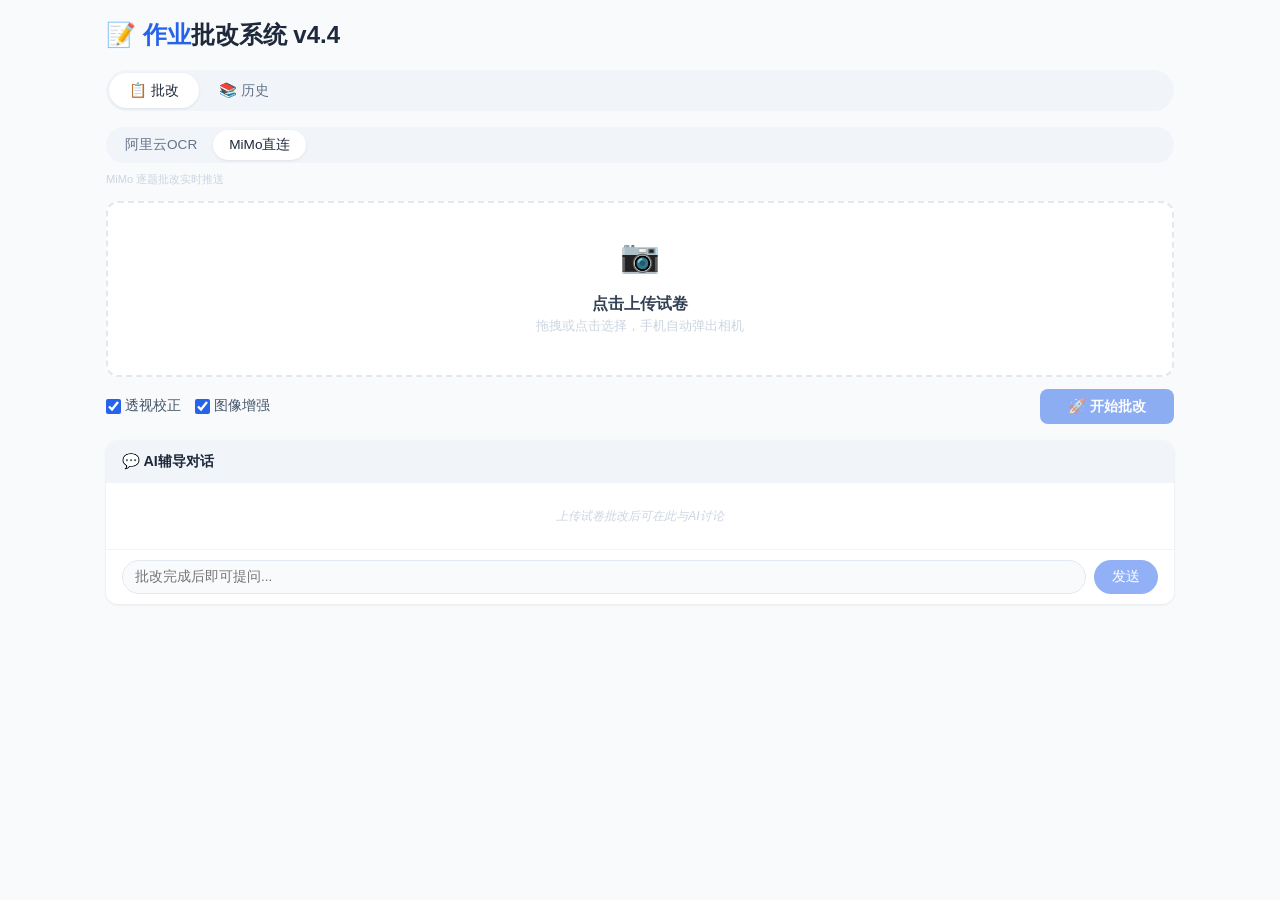
<file: homework_grading_system/static/index.html>
<!DOCTYPE html>
<html lang="zh-CN">

<head>
  <meta charset="UTF-8">
  <meta name="viewport" content="width=device-width, initial-scale=1.0">
  <title>作业批改系统 v4.4</title>
  <style>
    *,
    *::before,
    *::after {
      box-sizing: border-box;
      margin: 0;
      padding: 0
    }

    :root {
      --p: #2563eb;
      --pl: #dbeafe;
      --pd: #1d4ed8;
      --s: #16a34a;
      --sl: #dcfce7;
      --d: #dc2626;
      --dl: #fee2e2;
      --g1: #f8fafc;
      --g2: #f1f5f9;
      --g3: #e2e8f0;
      --g4: #cbd5e1;
      --g5: #64748b;
      --g6: #475569;
      --g7: #334155;
      --g8: #1e293b;
      --r: 12px;
      --rs: 8px;
      --sh: 0 1px 3px rgba(0, 0, 0, .08)
    }

    body {
      font-family: -apple-system, BlinkMacSystemFont, "Segoe UI", "PingFang SC", "Microsoft YaHei", sans-serif;
      background: var(--g1);
      color: var(--g8);
      line-height: 1.6;
      min-height: 100vh
    }

    .container {
      max-width: 1100px;
      margin: 0 auto;
      padding: 16px
    }

    h1 {
      font-size: 1.5rem;
      font-weight: 700;
      margin-bottom: 16px
    }

    h1 span {
      color: var(--p)
    }

    .tabs {
      display: flex;
      gap: 0;
      margin-bottom: 16px;
      background: var(--g2);
      border-radius: 24px;
      padding: 3px
    }

    .tab-btn {
      padding: 8px 20px;
      border-radius: 22px;
      border: none;
      cursor: pointer;
      font-size: .9rem;
      font-weight: 500;
      background: transparent;
      color: var(--g5)
    }

    .tab-btn.active {
      background: #fff;
      color: var(--g8);
      box-shadow: var(--sh)
    }

    .tab-panel {
      display: none
    }

    .tab-panel.active {
      display: block
    }

    .mode-toggle {
      display: flex;
      background: var(--g2);
      border-radius: 24px;
      padding: 3px;
      margin-bottom: 8px
    }

    .mode-btn {
      padding: 6px 16px;
      border-radius: 22px;
      border: none;
      cursor: pointer;
      font-size: .85rem;
      font-weight: 500;
      background: transparent;
      color: var(--g5)
    }

    .mode-btn.active {
      background: #fff;
      color: var(--g8);
      box-shadow: var(--sh)
    }

    .mode-desc {
      font-size: .7rem;
      color: var(--g4);
      margin-bottom: 12px
    }

    .drop-zone {
      border: 2px dashed var(--g3);
      border-radius: var(--r);
      padding: 28px 20px;
      text-align: center;
      cursor: pointer;
      background: #fff;
      margin-bottom: 12px
    }

    .drop-zone:hover {
      border-color: var(--p);
      background: var(--pl)
    }

    .drop-zone.has-file {
      border-style: solid;
      border-color: var(--s);
      background: #f0fdf4
    }

    .drop-zone input {
      display: none
    }

    .drop-zone .dz-icon {
      font-size: 2rem;
      display: block;
      margin-bottom: 8px
    }

    .drop-zone h3 {
      font-size: 1rem;
      color: var(--g7)
    }

    .drop-zone p {
      font-size: .8rem;
      color: var(--g4)
    }

    .file-list {
      display: flex;
      flex-wrap: wrap;
      gap: 6px;
      margin-top: 10px;
      justify-content: center
    }

    .file-badge {
      background: var(--pl);
      color: var(--pd);
      padding: 4px 12px;
      border-radius: 16px;
      font-size: .8rem;
      display: flex;
      align-items: center;
      gap: 6px
    }

    .file-badge .rm {
      cursor: pointer;
      opacity: .6
    }

    .file-badge .rm:hover {
      opacity: 1;
      color: var(--d)
    }

    .options-bar {
      display: flex;
      align-items: center;
      gap: 14px;
      flex-wrap: wrap;
      margin-bottom: 16px
    }

    .options-bar label {
      display: flex;
      align-items: center;
      gap: 4px;
      font-size: .85rem;
      color: var(--g6);
      cursor: pointer
    }

    .options-bar input[type=checkbox] {
      width: 15px;
      height: 15px;
      accent-color: var(--p)
    }

    .btn-go {
      padding: 8px 28px;
      background: var(--p);
      color: #fff;
      border: none;
      border-radius: var(--rs);
      font-size: .9rem;
      font-weight: 600;
      cursor: pointer;
      margin-left: auto
    }

    .btn-go:hover {
      background: var(--pd)
    }

    .btn-go:disabled {
      opacity: .5;
      cursor: not-allowed
    }

    .progress {
      display: none;
      background: #fff;
      border-radius: var(--r);
      padding: 16px;
      box-shadow: var(--sh);
      margin-bottom: 16px
    }

    .progress.active {
      display: block
    }

    .progress-text {
      font-size: .85rem;
      color: var(--g5);
      margin-bottom: 6px
    }

    .progress-sub {
      font-size: .75rem;
      color: var(--g4)
    }

    .error {
      display: none;
      background: var(--dl);
      color: var(--d);
      padding: 12px 16px;
      border-radius: var(--rs);
      margin-bottom: 16px;
      font-size: .85rem
    }

    .error.active {
      display: block
    }

    .score-card {
      background: #fff;
      border-radius: var(--r);
      padding: 18px 22px;
      box-shadow: var(--sh);
      margin-bottom: 16px;
      display: flex;
      align-items: center;
      gap: 18px;
      flex-wrap: wrap
    }

    .score-main {
      flex: 1;
      min-width: 200px;
      background: #fff;
      border-radius: var(--r);
      padding: 18px;
      box-shadow: var(--sh);
      display: flex;
      align-items: center;
      gap: 16px
    }

    .score-circle {
      position: relative;
      width: 70px;
      height: 70px;
      flex-shrink: 0
    }

    .score-num {
      position: absolute;
      inset: 0;
      display: flex;
      flex-direction: column;
      align-items: center;
      justify-content: center
    }

    .score-num .big {
      font-size: 1.2rem;
      font-weight: 800
    }

    .score-num .small {
      font-size: .6rem;
      color: var(--g4)
    }

    .score-info h2 {
      font-size: 1rem;
      margin-bottom: 4px
    }

    .score-info p {
      font-size: .8rem;
      color: var(--g5);
      margin-bottom: 4px
    }

    .score-meta {
      display: flex;
      gap: 10px;
      font-size: .75rem;
      color: var(--g4)
    }

    .score-meta b {
      color: var(--g7)
    }

    .q-card {
      background: #fff;
      border-radius: var(--rs);
      box-shadow: var(--sh);
      margin-bottom: 8px;
      overflow: hidden;
      animation: fadeIn .3s
    }

    @keyframes fadeIn {
      from {
        opacity: 0;
        transform: translateY(8px)
      }

      to {
        opacity: 1;
        transform: translateY(0)
      }
    }

    .q-hdr {
      display: flex;
      align-items: center;
      gap: 8px;
      padding: 10px 14px;
      cursor: pointer
    }

    .q-hdr:hover {
      background: var(--g1)
    }

    .q-st {
      width: 26px;
      height: 26px;
      border-radius: 50%;
      display: flex;
      align-items: center;
      justify-content: center;
      font-size: .9rem;
      font-weight: 700;
      flex-shrink: 0
    }

    .q-st.ok {
      background: var(--sl);
      color: var(--s)
    }

    .q-st.no {
      background: var(--dl);
      color: var(--d)
    }

    .q-tt {
      flex: 1;
      font-weight: 600;
      font-size: .85rem
    }

    .q-sc {
      padding: 3px 10px;
      border-radius: 12px;
      font-size: .75rem;
      font-weight: 700
    }

    .q-sc.ok {
      background: var(--sl);
      color: var(--s)
    }

    .q-sc.no {
      background: var(--dl);
      color: var(--d)
    }

    .q-ar {
      color: var(--g4)
    }

    .q-card.open .q-ar {
      transform: rotate(180deg)
    }

    .q-bd {
      display: none;
      padding: 0 14px 14px;
      border-top: 1px solid var(--g2);
      font-size: .83rem
    }

    .q-card.open .q-bd {
      display: block
    }

    .q-f {
      margin-top: 10px
    }

    .q-fl {
      font-size: .7rem;
      color: var(--g4);
      margin-bottom: 2px
    }

    .q-fv {
      color: var(--g7)
    }

    .q-fv.a {
      color: var(--d)
    }

    .q-fv.s {
      color: var(--p)
    }

    .q-img {
      margin-top: 10px;
      max-width: 100%;
      border-radius: var(--rs);
      border: 1px solid var(--g2)
    }

    .chat-panel {
      background: #fff;
      border-radius: var(--r);
      box-shadow: var(--sh);
      margin-top: 16px;
      overflow: hidden
    }

    .chat-hdr {
      padding: 10px 16px;
      background: var(--g2);
      font-weight: 600;
      font-size: .9rem
    }

    .chat-msgs {
      max-height: 320px;
      overflow-y: auto;
      padding: 14px;
      display: flex;
      flex-direction: column;
      gap: 10px;
      min-height: 50px
    }

    .chat-msg {
      max-width: 85%;
      padding: 10px 14px;
      border-radius: 12px;
      font-size: .82rem;
      line-height: 1.5;
      white-space: pre-wrap
    }

    .chat-msg.u {
      align-self: flex-end;
      background: var(--p);
      color: #fff
    }

    .chat-msg.a {
      align-self: flex-start;
      background: var(--g2);
      color: var(--g8)
    }

    .chat-msg.s {
      align-self: center;
      font-size: .75rem;
      color: var(--g4);
      font-style: italic
    }

    .chat-row {
      display: flex;
      gap: 8px;
      padding: 10px 16px;
      border-top: 1px solid var(--g2)
    }

    .chat-row input {
      flex: 1;
      padding: 8px 12px;
      border: 1px solid var(--g3);
      border-radius: 20px;
      font-size: .85rem;
      outline: none
    }

    .chat-row input:focus {
      border-color: var(--p)
    }

    .chat-row button {
      padding: 8px 18px;
      background: var(--p);
      color: #fff;
      border: none;
      border-radius: 20px;
      cursor: pointer;
      font-size: .85rem
    }

    .chat-row button:disabled {
      opacity: .5
    }

    .chat-row input:disabled {
      background: var(--g1)
    }

    .history-list {
      display: flex;
      flex-direction: column;
      gap: 8px
    }

    .h-item {
      background: #fff;
      border-radius: var(--rs);
      padding: 12px 16px;
      box-shadow: var(--sh);
      display: flex;
      align-items: center;
      gap: 12px;
      cursor: pointer
    }

    .h-item:hover {
      box-shadow: 0 4px 8px rgba(0, 0, 0, .08)
    }

    .h-sc {
      font-size: 1.2rem;
      font-weight: 700;
      min-width: 55px
    }

    .h-sc.good {
      color: var(--s)
    }

    .h-sc.bad {
      color: var(--d)
    }

    .h-info {
      flex: 1
    }

    .h-name {
      font-size: .85rem;
      font-weight: 600
    }

    .h-meta {
      font-size: .7rem;
      color: var(--g4)
    }

    .h-del {
      padding: 4px 10px;
      border: 1px solid var(--g3);
      border-radius: 12px;
      cursor: pointer;
      font-size: .75rem;
      color: var(--g5)
    }

    .h-del:hover {
      border-color: var(--d);
      color: var(--d)
    }

    .empty {
      text-align: center;
      padding: 40px;
      color: var(--g4)
    }

    .empty .ic {
      font-size: 3rem
    }

    @media(max-width:768px) {
      .score-card {
        flex-direction: column
      }

      .chat-msg {
        max-width: 92%
      }
    }
  </style>
</head>

<body>

  <div class="container">
    <h1>📝 <span>作业</span>批改系统 v4.4</h1>

    <div class="tabs">
      <button class="tab-btn active" data-tab="grade">📋 批改</button>
      <button class="tab-btn" data-tab="history">📚 历史</button>
    </div>

    <div class="tab-panel active" id="tab-grade">
      <div class="mode-toggle" id="modeToggle">
        <button class="mode-btn" data-mode="aliyun">阿里云OCR</button>
        <button class="mode-btn active" data-mode="mimo_direct">MiMo直连</button>
      </div>
      <div class="mode-desc">MiMo 逐题批改实时推送</div>

      <div class="drop-zone" id="dropZone">
        <span class="dz-icon">📷</span>
        <h3>点击上传试卷</h3>
        <p>拖拽或点击选择，手机自动弹出相机</p>
        <input type="file" id="fileInput" accept="image/*" capture="environment">
        <div class="file-list" id="fileList"></div>
      </div>

      <div class="options-bar">
        <label><input type="checkbox" id="optDeskew" checked>透视校正</label>
        <label><input type="checkbox" id="optEnhance" checked>图像增强</label>
        <button class="btn-go" id="btnGo" disabled>🚀 开始批改</button>
      </div>

      <div class="progress" id="progress">
        <div class="progress-text" id="progText"></div>
        <div class="progress-sub" id="progSub"></div>
      </div>
      <div class="error" id="error"></div>

      <div class="score-card" id="scoreCard" style="display:none"></div>
      <div id="questionCards"></div>

      <div class="chat-panel">
        <div class="chat-hdr">💬 AI辅导对话</div>
        <div class="chat-msgs" id="chatMsgs">
          <div class="chat-msg s">上传试卷批改后可在此与AI讨论</div>
        </div>
        <div class="chat-row">
          <input type="text" id="chatInput" placeholder="批改完成后即可提问..." disabled
            onkeydown="if(event.key==='Enter')sendChat()">
          <button id="btnChat" onclick="sendChat()" disabled>发送</button>
        </div>
      </div>
    </div>

    <div class="tab-panel" id="tab-history">
      <div class="history-list" id="historyList">
        <div class="empty">
          <div class="ic">📭</div>
          <p>暂无记录</p>
        </div>
      </div>
      <div id="historyDetail"></div>
    </div>
  </div>

  <script>
    const Q = s => document.querySelector(s), QA = s => document.querySelectorAll(s);

    let S = { mode: 'mimo_direct', file: null, taskId: null, chatHistory: [], streaming: false, results: [] };

    // Tabs
    document.querySelector('.tabs').onclick = e => {
      const b = e.target.closest('.tab-btn'); if (!b) return;
      QA('.tab-btn').forEach(x => x.classList.remove('active'));
      b.classList.add('active');
      QA('.tab-panel').forEach(x => x.classList.remove('active'));
      Q('#tab-' + b.dataset.tab).classList.add('active');
      if (b.dataset.tab === 'history') loadHistory();
    };

    // Mode
    Q('#modeToggle').onclick = e => {
      const b = e.target.closest('.mode-btn'); if (!b) return;
      QA('#modeToggle .mode-btn').forEach(x => x.classList.remove('active'));
      b.classList.add('active'); S.mode = b.dataset.mode;
    };

    // File
    const dz = Q('#dropZone'), fi = Q('#fileInput');
    dz.onclick = () => fi.click();
    dz.ondragover = e => { e.preventDefault(); dz.classList.add('drag-over') };
    dz.ondragleave = () => dz.classList.remove('drag-over');
    dz.ondrop = e => { e.preventDefault(); dz.classList.remove('drag-over'); const f = e.dataTransfer.files[0]; if (f) setFile(f) };
    fi.onchange = () => { if (fi.files[0]) setFile(fi.files[0]) };

    function setFile(f) {
      if (f.size > 20 * 1024 * 1024) { err('文件过大:' + f.name); return }
      S.file = f;
      dz.classList.add('has-file');
      Q('#btnGo').disabled = false;
      Q('#fileList').innerHTML = '<span class="file-badge">' + f.name + ' (' + (f.size / 1024).toFixed(0) + 'KB) <span class="rm" onclick="event.stopPropagation();clearFile()">x</span></span>';
      fi.value = '';
    }
    function clearFile() { S.file = null; Q('#fileList').innerHTML = ''; dz.classList.remove('has-file'); Q('#btnGo').disabled = true; }

    // Submit
    Q('#btnGo').onclick = start;

    async function start() {
      if (!S.file || S.streaming) return;
      S.streaming = true; S.taskId = null; S.chatHistory = []; S.results = [];
      Q('#scoreCard').style.display = 'none'; Q('#questionCards').innerHTML = '';
      Q('#progress').classList.add('active'); Q('#progText').textContent = '🔍 正在上传并识别...'; Q('#progSub').textContent = '';
      Q('#error').classList.remove('active');
      Q('#btnGo').disabled = true;
      Q('#chatMsgs').innerHTML = '<div class="chat-msg s">🤖 MiMo 逐题分析中，结果将实时显示...</div>';
      Q('#chatInput').disabled = true; Q('#btnChat').disabled = true;

      const fd = new FormData(); fd.append('image', S.file);
      const p = new URLSearchParams({ enhance: Q('#optEnhance').checked, _t: Date.now() });

      try {
        const r = await fetch('/api/grade/stream?' + p, { method: 'POST', body: fd });
        if (!r.ok) { const e = await r.json().catch(() => ({ error: 'HTTP ' + r.status })); throw new Error(e.error || 'fail') }

        const reader = r.body.getReader();
        const decoder = new TextDecoder();
        let buf = '';

        while (true) {
          const { done, value } = await reader.read();
          if (done) break;
          buf += decoder.decode(value, { stream: true });

          const chunks = buf.split('\n\n');
          buf = chunks.pop();

          for (const chunk of chunks) {
            if (!chunk.trim()) continue;
            let ev = 'message', data = '';
            for (const line of chunk.split('\n')) {
              if (line.startsWith('event: ')) ev = line.slice(7).trim();
              else if (line.startsWith('data: ')) data = line.slice(6);
            }
            if (!data) continue;
            try { handleSSE(ev, JSON.parse(data)); } catch (e) { }
          }
        }
      } catch (e) { err(e.message) }
      finally { S.streaming = false; Q('#btnGo').disabled = false; Q('#progress').classList.remove('active'); }
    }

    function handleSSE(type, d) {
      if (type === 'progress') {
        Q('#progText').textContent = d.msg || '处理中...';
      } else if (type === 'question') {
        d.index = d.index ?? S.results.length;
        d.question_text = d.question_text || '';
        S.results.push(d);
        addCard(d);
        Q('#progText').textContent = '📋 已识别 ' + S.results.length + ' 题...';
      } else if (type === 'overview') {
        S.taskId = d.task_id;
        if (d.overview_image) {
          const ov = document.createElement('div');
          ov.style.cssText = 'background:#fff;border-radius:8px;padding:16px;margin-bottom:16px;box-shadow:0 1px 3px rgba(0,0,0,.08)';
          ov.innerHTML = '<div style="font-weight:600;font-size:.9rem;margin-bottom:10px">📷 全图总览</div><img src="data:image/jpeg;base64,' + d.overview_image + '" style="width:100%;max-width:100%;display:block;border-radius:4px;border:1px solid #e2e8f0" loading="lazy">';
          Q('#questionCards').insertBefore(ov, Q('#questionCards').firstChild);
        }
        showScore(d);
        Q('#chatInput').disabled = false; Q('#btnChat').disabled = false;
        // 报告
        let rpt = '📊 批改报告\n总分: ' + fmt(d.total_score) + '/' + fmt(d.max_total_score) + '\n\n';
        S.results.forEach((q, i) => {
          rpt += (q.is_correct ? '✅' : '❌') + ' ' + (i + 1) + ': ' + fmt(q.score) + '/' + fmt(q.max_score) + '分\n';
          rpt += '题目: ' + (q.question_text || '').substring(0, 60) + '\n';
          if (q.analysis) rpt += '解析: ' + q.analysis.substring(0, 80) + '\n';
          rpt += '\n';
        });
        Q('#chatMsgs').innerHTML = '<div class="chat-msg s">' + esc(rpt) + '</div>';
        autoSummary(rpt);
      } else if (type === 'done') {
        Q('#progText').textContent = '✅ 批改完成！' + S.results.length + '题，耗时' + (d.elapsed || 0) + 's';
        Q('#progSub').textContent = '';
      } else if (type === 'error') {
        err(d.error || '未知错误');
      }
    }

    function addCard(q) {
      const ok = q.is_correct, sc = fmt(q.score), mx = fmt(q.max_score);
      const card = document.createElement('div');
      card.className = 'q-card' + (ok ? '' : ' open');
      card.innerHTML = '<div class="q-hdr" onclick="this.parentElement.classList.toggle(\'open\')">' +
        '<div class="q-st ' + (ok ? 'ok' : 'no') + '">' + (ok ? '✓' : '✗') + '</div>' +
        '<div class="q-tt">' + (q.index + 1) + '. ' + (q.question_text || '').substring(0, 50) + '</div>' +
        '<div class="q-sc ' + (ok ? 'ok' : 'no') + '">' + sc + '/' + mx + '</div>' +
        '<div class="q-ar">▾</div></div>' +
        '<div class="q-bd">' +
        (q.reference_answer ? '<div class="q-f"><div class="q-fl">正确答案</div><div class="q-fv">' + esc(q.reference_answer) + '</div></div>' : '') +
        (q.analysis ? '<div class="q-f"><div class="q-fl">解析</div><div class="q-fv ' + (ok ? '' : 'a') + '">' + esc(q.analysis) + '</div></div>' : '') +
        (q.suggestion ? '<div class="q-f"><div class="q-fl">建议</div><div class="q-fv s">' + esc(q.suggestion) + '</div></div>' : '') +
        '</div>';
      Q('#questionCards').appendChild(card);
      card.scrollIntoView({ behavior: 'smooth', block: 'nearest' });
    }

    function done(d) {
      S.taskId = d.task_id;
      Q('#progText').textContent = '批改完成！' + (d.question_count || 0) + '题，耗时' + (d.elapsed_seconds || 0) + 's';
      Q('#progSub').textContent = '';
      showScore(d);
      Q('#chatInput').disabled = false; Q('#btnChat').disabled = false;
      const ok = S.results.filter(q => q.is_correct).length;
      let rpt = '📊 批改报告\n总分: ' + fmt(d.total_score) + '/' + fmt(d.max_total_score) + ' | 对' + ok + '题/错' + (S.results.length - ok) + '题\n\n';
      S.results.forEach((q, i) => {
        rpt += (q.is_correct ? '✅' : '❌') + ' Q' + (i + 1) + ': ' + fmt(q.score) + '/' + fmt(q.max_score) + '分\n';
        rpt += '题目: ' + (q.question_text || '').substring(0, 60) + '\n';
        if (q.analysis) rpt += '解析: ' + q.analysis.substring(0, 80) + '\n';
        rpt += '\n';
      });
      Q('#chatMsgs').innerHTML = '<div class="chat-msg s">' + esc(rpt) + '</div>';
      autoSummary(rpt);
    }

    async function autoSummary(rpt) {
      try {
        const r = await fetch('/api/chat', {
          method: 'POST', headers: { 'Content-Type': 'application/json' },
          body: JSON.stringify({ task_id: S.taskId, message: '请用2-3句话总结批改报告：哪些知识点好，哪些需加强，给一个总体建议。', history: [] })
        });
        if (!r.ok) throw new Error('fail');
        const d = await r.json();
        addChat('a', d.reply);
        S.chatHistory.push({ role: 'user', content: '请总结' }, { role: 'assistant', content: d.reply });
      } catch (e) { addChat('a', '总结生成中，可直接提问。') }
    }

    function showScore(d) {
      const qn = d.question_count || (d.questions || []).length;
      const acc = d.max_total_score > 0 ? d.total_score / d.max_total_score : 0, g = acc >= 0.6;
      Q('#scoreCard').style.display = 'flex';
      Q('#scoreCard').innerHTML =
        '<div style="font-size:2rem;font-weight:800;color:' + (g ? 'var(--s)' : 'var(--d)') + '">' + fmt(d.total_score) + '<span style="font-size:.8rem;color:var(--g4)">/' + fmt(d.max_total_score) + '</span></div>' +
        '<div style="flex:1"><b>' + (g ? '👍 不错' : '📝 加油') + '</b> | ' + (d.summary || '').substring(0, 100) + '</div>' +
        '<div style="font-size:.75rem;color:var(--g5)">' + qn + '题 | 正确率' + (acc * 100).toFixed(0) + '% | ' + (d.elapsed_seconds || 0) + 's</div>';
    }

    // Chat
    async function sendChat() {
      const inp = Q('#chatInput'), msg = inp.value.trim();
      if (!msg) return;
      inp.value = ''; inp.disabled = true; Q('#btnChat').disabled = true;
      addChat('u', msg);

      // Build grading context from results
      let ctx = '';
      if (S.results.length) {
        ctx = '【已批改的作业】\n总分:' + fmt(S.results.reduce((s, q) => s + q.score, 0)) +
          '/' + fmt(S.results.reduce((s, q) => s + (q.max_score || 0), 0)) + '\n';
        S.results.forEach((q, i) => {
          ctx += (i + 1) + ': ' + (q.is_correct ? '✓' : '✗') + ' ' + fmt(q.score) + '/' + fmt(q.max_score) + '分\n';
          ctx += '题目: ' + (q.question_text || '') + '\n';
          ctx += '正确答案: ' + (q.reference_answer || '') + '\n';
          ctx += '解析: ' + (q.analysis || '') + '\n\n';
        });
      }
      const fullMsg = ctx ? ctx + '\n【学生提问】' + msg : msg;

      try {
        const r = await fetch('/api/chat', {
          method: 'POST', headers: { 'Content-Type': 'application/json' },
          body: JSON.stringify({ task_id: S.taskId, message: fullMsg, history: S.chatHistory })
        });
        if (!r.ok) throw new Error('fail');
        const d = await r.json();
        addChat('a', d.reply);
        S.chatHistory.push({ role: 'user', content: msg }, { role: 'assistant', content: d.reply });
      } catch (e) { addChat('a', '对话出错了') }
      finally { inp.disabled = false; Q('#btnChat').disabled = false; inp.focus() }
    }

    function addChat(role, txt) {
      const el = document.createElement('div'); el.className = 'chat-msg ' + role; el.textContent = txt;
      Q('#chatMsgs').appendChild(el); Q('#chatMsgs').scrollTop = Q('#chatMsgs').scrollHeight;
    }

    // History
    async function loadHistory() {
      try {
        const r = await fetch('/api/history?page=1&size=30'), d = await r.json();
        if (!d.items.length) { Q('#historyList').innerHTML = '<div class="empty"><div class="ic">📭</div><p>暂无记录</p></div>'; Q('#historyDetail').innerHTML = ''; return }
        Q('#historyList').innerHTML = d.items.map(t => '<div class="h-item" onclick="viewHist(\'' + t.id + '\')">' +
          '<div class="h-sc ' + (t.accuracy >= 0.6 ? 'good' : 'bad') + '">' + fmt(t.total_score) + '<span style="font-size:.7rem;font-weight:400">/' + fmt(t.max_total_score) + '</span></div>' +
          '<div class="h-info"><div class="h-name">' + esc(t.filename) + '</div><div class="h-meta">' + (t.question_count || 0) + '题 · 正确率' + ((t.accuracy || 0) * 100).toFixed(0) + '% · ' + (t.created_at || '') + '</div></div>' +
          '<button class="h-del" onclick="event.stopPropagation();delHist(\'' + t.id + '\')">删除</button></div>').join('');
      } catch (e) { }
    }
    async function viewHist(id) {
      try {
        Q('#historyList').style.display = 'none';
        const r = await fetch('/api/history/' + id), t = await r.json();
        let html = '<div style="padding:12px"><button onclick="Q(\'#historyList\').style.display=\'\';Q(\'#historyDetail\').innerHTML=\'\'\" style="border:1px solid #cbd5e1;background:#fff;padding:6px 16px;border-radius:16px;cursor:pointer;margin-bottom:12px">← 返回列表</button>' +
          '<h3 style="margin-bottom:4px">' + esc(t.filename) + '</h3>' +
          '<div style="font-size:.8rem;color:var(--g5);margin-bottom:12px">总分 ' + fmt(t.total_score) + '/' + fmt(t.max_total_score) + ' · 正确率 ' + ((t.accuracy || 0) * 100).toFixed(0) + '% · ' + (t.question_count || 0) + '题 · ' + (t.created_at || '') + '</div>' +
          '<p style="font-size:.85rem;color:var(--g6);margin-bottom:14px">' + esc(t.summary || '') + '</p>';
        (t.questions || []).forEach(q => {
          const ok = q.is_correct;
          html += '<div style="background:#fff;border-radius:8px;padding:12px;margin-bottom:8px;box-shadow:0 1px 3px rgba(0,0,0,.06)">' +
            '<div style="display:flex;align-items:center;gap:8px;margin-bottom:6px"><span style="font-weight:700;color:' + (ok ? 'var(--s)' : 'var(--d)') + '">' + (ok ? '✓' : '✗') + ' ' + (q.question_index + 1) + '</span><span style="color:' + (ok ? 'var(--s)' : 'var(--d)') + ';font-weight:700">' + fmt(q.score) + '/' + fmt(q.max_score) + '分</span></div>' +
            '<div style="font-size:.8rem;color:var(--g7);margin-bottom:4px">' + esc(q.question_text || '') + '</div>' +
            (q.reference_answer ? '<div style="font-size:.78rem;color:var(--g6)">答案: ' + esc(q.reference_answer) + '</div>' : '') +
            (q.analysis ? '<div style="font-size:.78rem;color:' + (ok ? 'var(--g6)' : 'var(--d)') + ';margin-top:4px">解析: ' + esc(q.analysis) + '</div>' : '') +
            (q.suggestion ? '<div style="font-size:.78rem;color:var(--p);margin-top:4px">建议: ' + esc(q.suggestion) + '</div>' : '') +
            '</div>';
        });
        html += '</div>';
        Q('#historyDetail').innerHTML = html;
      } catch (e) { alert('加载失败') }
    }
    async function delHist(id) { if (!confirm('删除？')) return; try { await fetch('/api/history/' + id, { method: 'DELETE' }); Q('#historyDetail').innerHTML = ''; Q('#historyList').style.display = ''; loadHistory() } catch (e) { } }

    function err(m) { Q('#error').textContent = '⚠️ ' + m; Q('#error').classList.add('active') }
    function fmt(n) { return Math.round(Number(n)) }
    function esc(s) { return String(s).replace(/&/g, '&amp;').replace(/</g, '&lt;').replace(/>/g, '&gt;') }
  </script>
</body>

</html>
</file>
